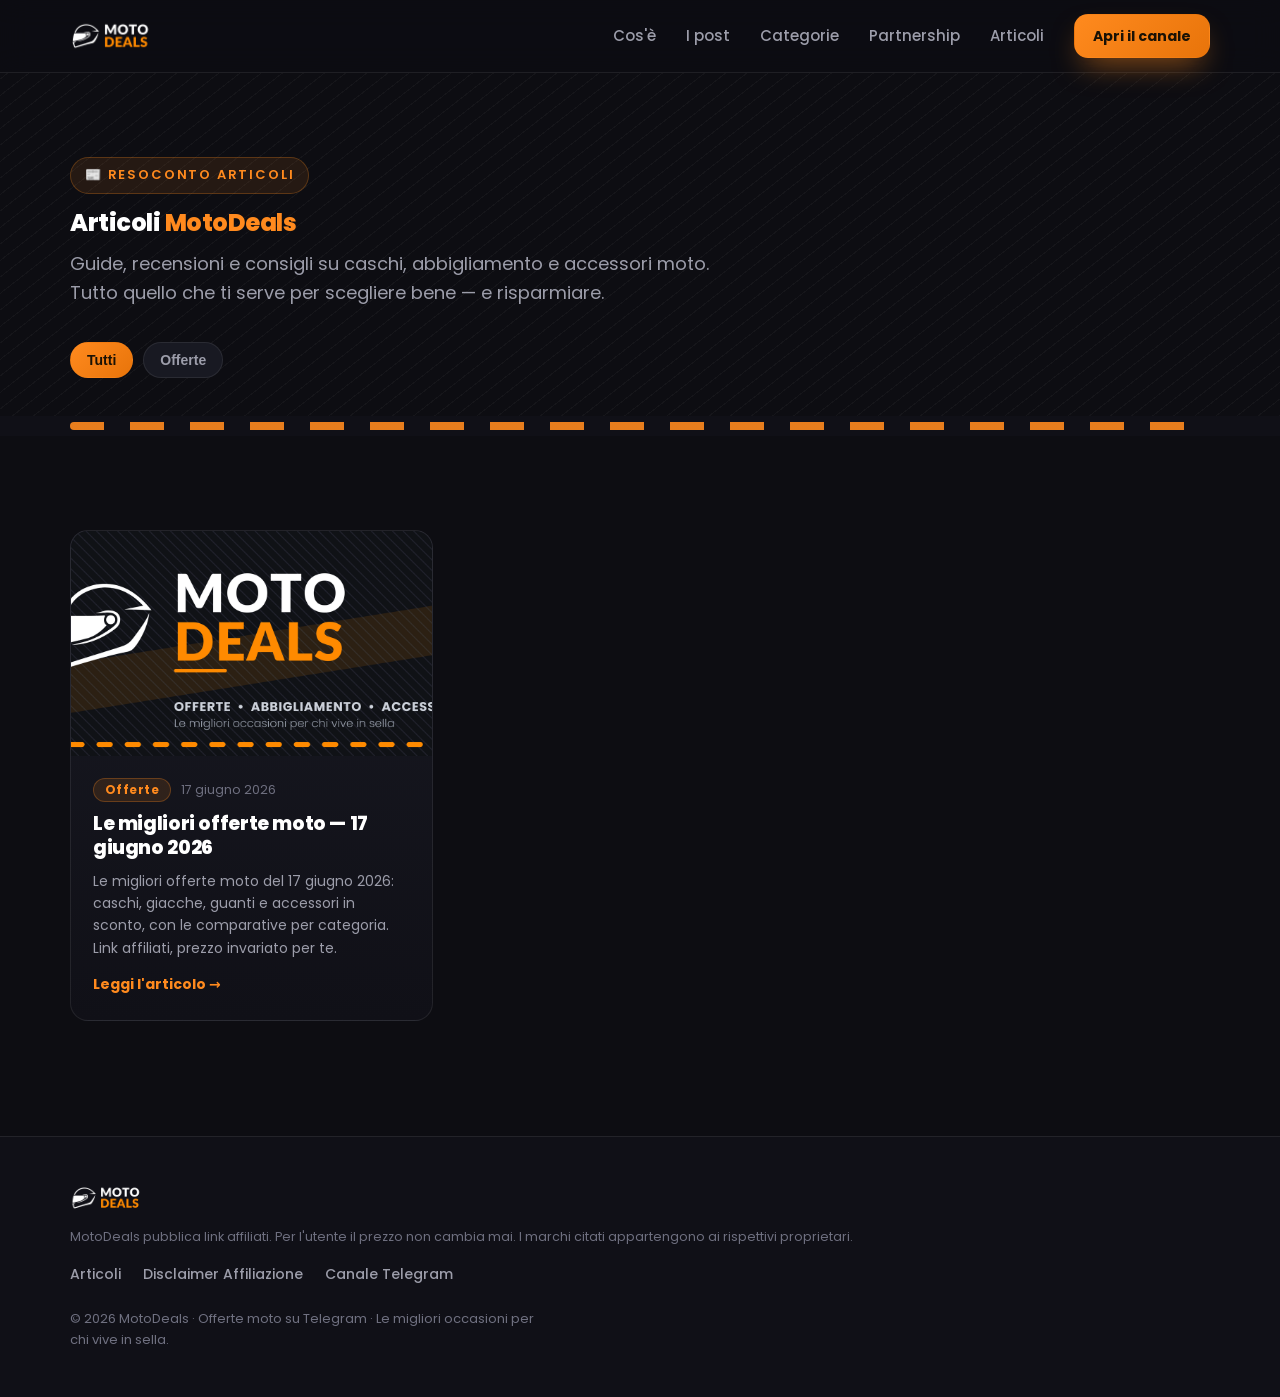
<file: blog.html>
<!DOCTYPE html>
<html lang="it">
<head>
<meta charset="UTF-8" />
<meta name="viewport" content="width=device-width, initial-scale=1.0" />
<title>Articoli — MotoDeals | Guide e consigli moto</title>
<meta name="description" content="Guide, recensioni e consigli su caschi, abbigliamento e accessori moto. Tutti gli articoli di MotoDeals, ordinati per data e categoria." />
<meta property="og:title" content="Articoli — MotoDeals" />
<meta property="og:description" content="Guide, recensioni e consigli su caschi, abbigliamento e accessori moto." />
<meta property="og:type" content="website" />

<link rel="icon" type="image/png" href="assets/logo-hex.png" />
<link rel="preconnect" href="https://fonts.googleapis.com" />
<link rel="preconnect" href="https://fonts.gstatic.com" crossorigin />
<link href="https://fonts.googleapis.com/css2?family=Poppins:wght@400;500;600;700;800;900&display=swap" rel="stylesheet" />
<link rel="stylesheet" href="styles.css" />
</head>
<body>

<!-- ============ NAV ============ -->
<header class="nav">
  <div class="wrap nav-inner">
    <a href="index.html#top" aria-label="MotoDeals — home"><img class="nav-logo" src="assets/logo-horizontal.png" alt="MotoDeals" /></a>
    <nav class="nav-links" id="navlinks">
      <a class="link" href="index.html#cos-e">Cos'è</a>
      <a class="link" href="index.html#post">I post</a>
      <a class="link" href="index.html#categorie">Categorie</a>
      <a class="link" href="index.html#partner">Partnership</a>
      <a class="link" href="blog.html">Articoli</a>
      <a class="btn btn-primary nav-cta" href="https://t.me/motodealsitalia" target="_blank" rel="noopener">Apri il canale</a>
    </nav>
    <div class="burger" id="burger" aria-label="Menu">
      <svg viewBox="0 0 24 24" fill="none" stroke="currentColor" stroke-width="2"><path d="M3 6h18M3 12h18M3 18h18"/></svg>
    </div>
  </div>
</header>

<!-- ============ HERO ARCHIVIO ============ -->
<section class="page-hero stripes">
  <div class="wrap">
    <span class="eyebrow">📰 Resoconto articoli</span>
    <h1 class="title" style="margin-top:16px">Articoli <span class="orange">MotoDeals</span></h1>
    <p class="lead">Guide, recensioni e consigli su caschi, abbigliamento e accessori moto. Tutto quello che ti serve per scegliere bene — e risparmiare.</p>
    <div class="cat-filter" id="catFilter"></div>
  </div>
</section>

<div class="road-wrap"><div class="wrap"><div class="road"></div></div></div>

<!-- ============ GRIGLIA ARTICOLI ============ -->
<section style="padding-top:clamp(36px,5vw,60px)">
  <div class="wrap">
    <div class="article-grid" id="articleGrid"></div>
    <p class="empty-state" id="emptyState" style="display:none">Nessun articolo pubblicato in questa categoria. Torna presto! 🏍️</p>
  </div>
</section>

<!-- ============ FOOTER ============ -->
<footer>
  <div class="wrap foot-inner">
    <div>
      <img class="foot-logo" src="assets/logo-horizontal.png" alt="MotoDeals" />
      <p class="disclosure">MotoDeals pubblica link affiliati. Per l'utente il prezzo non cambia mai. I marchi citati appartengono ai rispettivi proprietari.</p>
      <nav class="foot-links">
        <a href="blog.html">Articoli</a>
        <a href="disclaimer.html">Disclaimer Affiliazione</a>
        <a href="https://t.me/motodealsitalia" target="_blank" rel="noopener">Canale Telegram</a>
      </nav>
    </div>
    <p class="foot-note">© <span id="year"></span> MotoDeals · Offerte moto su Telegram · Le migliori occasioni per chi vive in sella.</p>
  </div>
</footer>

<script>
  document.getElementById('year').textContent = new Date().getFullYear();

  // mobile menu
  const burger = document.getElementById('burger');
  const links = document.getElementById('navlinks');
  burger.addEventListener('click', () => links.classList.toggle('open'));
  links.querySelectorAll('a').forEach(a => a.addEventListener('click', () => links.classList.remove('open')));

  // ---- helpers ----
  const esc = (s) => String(s == null ? '' : s)
    .replace(/&/g,'&amp;').replace(/</g,'&lt;').replace(/>/g,'&gt;')
    .replace(/"/g,'&quot;').replace(/'/g,'&#39;');
  const fmtDate = (iso) => {
    const d = new Date(iso + 'T00:00:00');
    if (isNaN(d)) return esc(iso);
    return d.toLocaleDateString('it-IT', { day:'numeric', month:'long', year:'numeric' });
  };
  const slugify = (s) => String(s||'').toLowerCase().normalize('NFD').replace(/[̀-ͯ]/g,'')
    .replace(/[^a-z0-9]+/g,'-').replace(/^-+|-+$/g,'').slice(0,80);

  // ---- elementi ----
  const grid = document.getElementById('articleGrid');
  const empty = document.getElementById('emptyState');
  const catFilter = document.getElementById('catFilter');

  // ---- stato ----
  let ALL = [];
  let categories = [];
  let activeCat = 'Tutti';

  function renderChips() {
    const cats = ['Tutti', ...categories];
    catFilter.innerHTML = cats.map(c =>
      `<button type="button" class="chip${c === activeCat ? ' active' : ''}" data-cat="${esc(c)}">${esc(c)}</button>`
    ).join('');
    catFilter.querySelectorAll('.chip').forEach(chip => {
      chip.addEventListener('click', () => { activeCat = chip.dataset.cat; renderChips(); renderGrid(); });
    });
  }

  function renderGrid() {
    const list = activeCat === 'Tutti' ? ALL : ALL.filter(a => a.category === activeCat);
    if (!list.length) { grid.innerHTML = ''; empty.style.display = 'block'; return; }
    empty.style.display = 'none';
    grid.innerHTML = list.map(a => `
      <a class="article-card" href="articolo.html?slug=${encodeURIComponent(a.slug || slugify(a.title))}">
        <img class="cover" src="${esc(a.cover)}" alt="${esc(a.title)}" loading="lazy" />
        <div class="body">
          <div class="meta">
            <span class="badge badge-cat">${esc(a.category || 'Articolo')}</span>
            <span>${fmtDate(a.date)}</span>
          </div>
          <h3>${esc(a.title)}</h3>
          <p>${esc(a.excerpt || '')}</p>
          <span class="read">Leggi l'articolo →</span>
        </div>
      </a>`).join('');
  }

  // ---- carica i dati da articles.json (gestito dal CMS) ----
  fetch('articles.json?_=' + Date.now(), { cache: 'no-store' })
    .then(r => r.ok ? r.json() : { articles: [] })
    .then(data => {
      ALL = (data.articles || [])
        .filter(a => a && a.status === 'published')
        .sort((a,b) => (b.date || '').localeCompare(a.date || ''));
      categories = [...new Set(ALL.map(a => a.category).filter(Boolean))].sort((a,b)=>a.localeCompare(b));
      renderChips();
      renderGrid();
    })
    .catch(() => { renderChips(); empty.style.display = 'block'; });
</script>
</body>
</html>
</file>
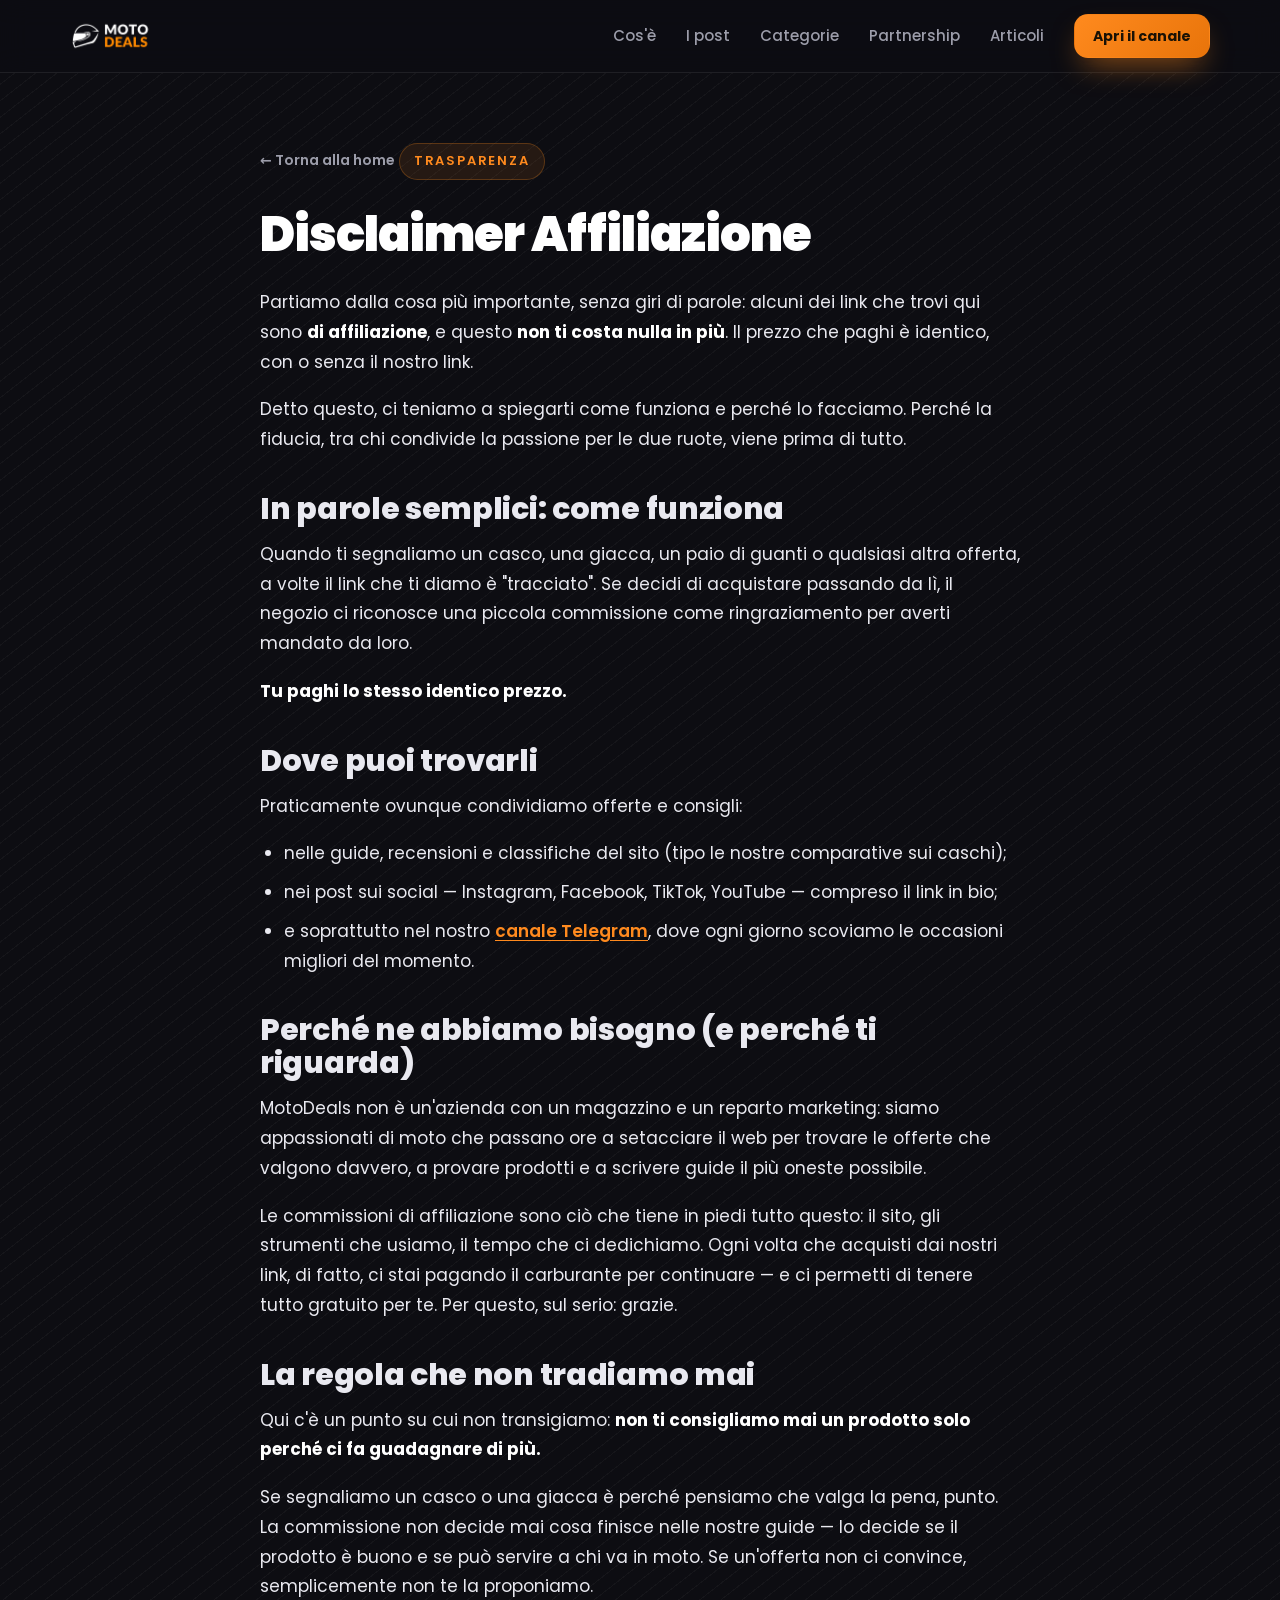
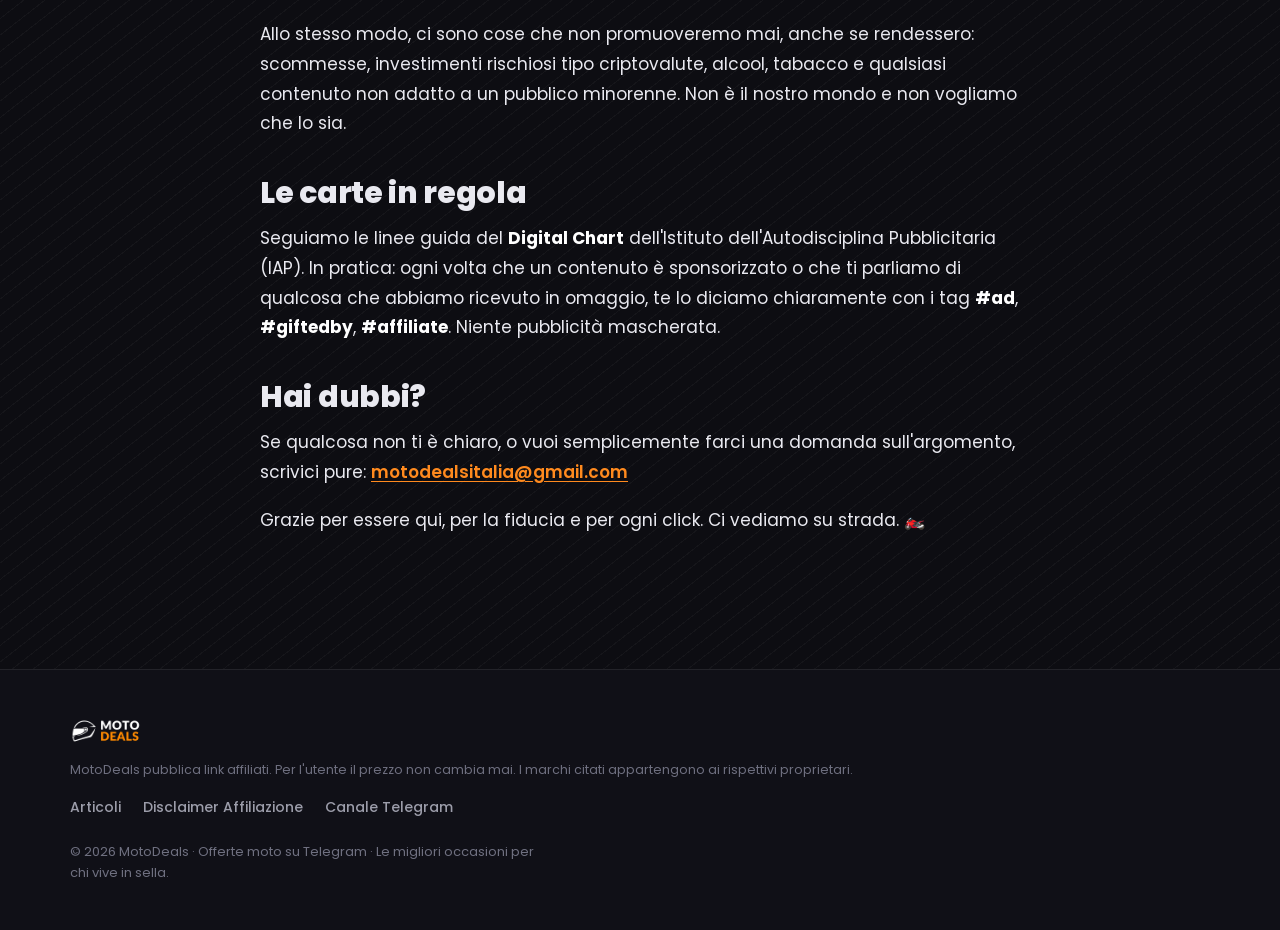
<file: disclaimer.html>
<!DOCTYPE html>
<html lang="it">
<head>
<meta charset="UTF-8" />
<meta name="viewport" content="width=device-width, initial-scale=1.0" />
<title>Disclaimer Affiliazione — MotoDeals</title>
<meta name="description" content="Trasparenza sui link di affiliazione di MotoDeals: come funzionano, perché li usiamo e le regole che seguiamo. Il prezzo per te non cambia mai." />
<meta property="og:title" content="Disclaimer Affiliazione — MotoDeals" />
<meta property="og:description" content="Trasparenza sui link di affiliazione: il prezzo per te non cambia mai." />
<meta property="og:type" content="website" />

<link rel="icon" type="image/png" href="assets/logo-hex.png" />
<link rel="preconnect" href="https://fonts.googleapis.com" />
<link rel="preconnect" href="https://fonts.gstatic.com" crossorigin />
<link href="https://fonts.googleapis.com/css2?family=Poppins:wght@400;500;600;700;800;900&display=swap" rel="stylesheet" />
<link rel="stylesheet" href="styles.css" />
</head>
<body>

<!-- ============ NAV ============ -->
<header class="nav">
  <div class="wrap nav-inner">
    <a href="index.html#top" aria-label="MotoDeals — home"><img class="nav-logo" src="assets/logo-horizontal.png" alt="MotoDeals" /></a>
    <nav class="nav-links" id="navlinks">
      <a class="link" href="index.html#cos-e">Cos'è</a>
      <a class="link" href="index.html#post">I post</a>
      <a class="link" href="index.html#categorie">Categorie</a>
      <a class="link" href="index.html#partner">Partnership</a>
      <a class="link" href="blog.html">Articoli</a>
      <a class="btn btn-primary nav-cta" href="https://t.me/motodealsitalia" target="_blank" rel="noopener">Apri il canale</a>
    </nav>
    <div class="burger" id="burger" aria-label="Menu">
      <svg viewBox="0 0 24 24" fill="none" stroke="currentColor" stroke-width="2"><path d="M3 6h18M3 12h18M3 18h18"/></svg>
    </div>
  </div>
</header>

<!-- ============ DISCLAIMER ============ -->
<section class="stripes" style="padding-top:clamp(40px,6vw,70px)">
  <div class="wrap">
    <article class="article">
      <a class="back-link" href="index.html">← Torna alla home</a>
      <span class="eyebrow">Trasparenza</span>
      <h1 style="margin-top:16px">Disclaimer Affiliazione</h1>

      <div class="article-body" style="margin-top:26px">
        <p>Partiamo dalla cosa più importante, senza giri di parole: alcuni dei link che trovi qui sono <strong>di affiliazione</strong>, e questo <strong>non ti costa nulla in più</strong>. Il prezzo che paghi è identico, con o senza il nostro link.</p>
        <p>Detto questo, ci teniamo a spiegarti come funziona e perché lo facciamo. Perché la fiducia, tra chi condivide la passione per le due ruote, viene prima di tutto.</p>

        <h2>In parole semplici: come funziona</h2>
        <p>Quando ti segnaliamo un casco, una giacca, un paio di guanti o qualsiasi altra offerta, a volte il link che ti diamo è "tracciato". Se decidi di acquistare passando da lì, il negozio ci riconosce una piccola commissione come ringraziamento per averti mandato da loro.</p>
        <p><strong>Tu paghi lo stesso identico prezzo.</strong></p>

        <h2>Dove puoi trovarli</h2>
        <p>Praticamente ovunque condividiamo offerte e consigli:</p>
        <ul>
          <li>nelle guide, recensioni e classifiche del sito (tipo le nostre comparative sui caschi);</li>
          <li>nei post sui social — Instagram, Facebook, TikTok, YouTube — compreso il link in bio;</li>
          <li>e soprattutto nel nostro <a href="https://t.me/motodealsitalia" target="_blank" rel="noopener">canale Telegram</a>, dove ogni giorno scoviamo le occasioni migliori del momento.</li>
        </ul>

        <h2>Perché ne abbiamo bisogno (e perché ti riguarda)</h2>
        <p>MotoDeals non è un'azienda con un magazzino e un reparto marketing: siamo appassionati di moto che passano ore a setacciare il web per trovare le offerte che valgono davvero, a provare prodotti e a scrivere guide il più oneste possibile.</p>
        <p>Le commissioni di affiliazione sono ciò che tiene in piedi tutto questo: il sito, gli strumenti che usiamo, il tempo che ci dedichiamo. Ogni volta che acquisti dai nostri link, di fatto, ci stai pagando il carburante per continuare — e ci permetti di tenere tutto gratuito per te. Per questo, sul serio: grazie.</p>

        <h2>La regola che non tradiamo mai</h2>
        <p>Qui c'è un punto su cui non transigiamo: <strong>non ti consigliamo mai un prodotto solo perché ci fa guadagnare di più.</strong></p>
        <p>Se segnaliamo un casco o una giacca è perché pensiamo che valga la pena, punto. La commissione non decide mai cosa finisce nelle nostre guide — lo decide se il prodotto è buono e se può servire a chi va in moto. Se un'offerta non ci convince, semplicemente non te la proponiamo.</p>
        <p>Allo stesso modo, ci sono cose che non promuoveremo mai, anche se rendessero: scommesse, investimenti rischiosi tipo criptovalute, alcool, tabacco e qualsiasi contenuto non adatto a un pubblico minorenne. Non è il nostro mondo e non vogliamo che lo sia.</p>

        <h2>Le carte in regola</h2>
        <p>Seguiamo le linee guida del <strong>Digital Chart</strong> dell'Istituto dell'Autodisciplina Pubblicitaria (IAP). In pratica: ogni volta che un contenuto è sponsorizzato o che ti parliamo di qualcosa che abbiamo ricevuto in omaggio, te lo diciamo chiaramente con i tag <strong>#ad</strong>, <strong>#giftedby</strong>, <strong>#affiliate</strong>. Niente pubblicità mascherata.</p>

        <h2>Hai dubbi?</h2>
        <p>Se qualcosa non ti è chiaro, o vuoi semplicemente farci una domanda sull'argomento, scrivici pure: <a href="mailto:motodealsitalia@gmail.com">motodealsitalia@gmail.com</a></p>
        <p>Grazie per essere qui, per la fiducia e per ogni click. Ci vediamo su strada. 🏍️</p>
      </div>
    </article>
  </div>
</section>

<!-- ============ FOOTER ============ -->
<footer>
  <div class="wrap foot-inner">
    <div>
      <img class="foot-logo" src="assets/logo-horizontal.png" alt="MotoDeals" />
      <p class="disclosure">MotoDeals pubblica link affiliati. Per l'utente il prezzo non cambia mai. I marchi citati appartengono ai rispettivi proprietari.</p>
      <nav class="foot-links">
        <a href="blog.html">Articoli</a>
        <a href="disclaimer.html">Disclaimer Affiliazione</a>
        <a href="https://t.me/motodealsitalia" target="_blank" rel="noopener">Canale Telegram</a>
      </nav>
    </div>
    <p class="foot-note">© <span id="year"></span> MotoDeals · Offerte moto su Telegram · Le migliori occasioni per chi vive in sella.</p>
  </div>
</footer>

<script>
  document.getElementById('year').textContent = new Date().getFullYear();
  const burger = document.getElementById('burger');
  const links = document.getElementById('navlinks');
  burger.addEventListener('click', () => links.classList.toggle('open'));
  links.querySelectorAll('a').forEach(a => a.addEventListener('click', () => links.classList.remove('open')));
</script>
</body>
</html>
</file>
<file: styles.css>
/* ===== MotoDeals - stile condiviso (estratto da index.html, verbatim) ===== */
  :root{
    --bg:#0d0d12;
    --bg-2:#101017;
    --surface:#181922;
    --surface-2:#20212c;
    --border:rgba(255,255,255,.08);
    --border-strong:rgba(255,255,255,.14);
    --orange:#ff8a1e;
    --orange-2:#ffab4d;
    --orange-deep:#e8740a;
    --text:#ffffff;
    --muted:#9c9daa;
    --muted-2:#6f7080;
    --green:#2fbf71;
    --radius:18px;
    --maxw:1140px;
    --shadow:0 30px 70px -25px rgba(0,0,0,.8);
  }

  *{box-sizing:border-box;margin:0;padding:0}
  html{scroll-behavior:smooth}
  body{
    font-family:'Poppins',system-ui,Segoe UI,Arial,sans-serif;
    background:var(--bg);
    color:var(--text);
    line-height:1.6;
    -webkit-font-smoothing:antialiased;
    overflow-x:hidden;
  }
  /* diagonal pinstripe motif, like the brand banner */
  .stripes{
    position:relative;
  }
  .stripes::before{
    content:"";
    position:absolute;inset:0;
    background-image:repeating-linear-gradient(
      -38deg,
      rgba(255,255,255,.035) 0px,
      rgba(255,255,255,.035) 1px,
      transparent 1px,
      transparent 13px
    );
    pointer-events:none;
    z-index:0;
  }
  .wrap{width:min(var(--maxw),92vw);margin-inline:auto;position:relative;z-index:1}
  a{color:inherit;text-decoration:none}
  img{max-width:100%;display:block}
  section{padding:clamp(60px,9vw,120px) 0;position:relative}

  .eyebrow{
    display:inline-flex;align-items:center;gap:8px;
    font-size:13px;font-weight:600;letter-spacing:.14em;text-transform:uppercase;
    color:var(--orange);
    background:rgba(255,138,30,.1);
    border:1px solid rgba(255,138,30,.25);
    padding:7px 14px;border-radius:999px;
  }
  h1,h2,h3{line-height:1.1;font-weight:800;letter-spacing:-.02em}
  h2.title{font-size:clamp(28px,4.4vw,46px);font-weight:900}
  .lead{color:var(--muted);font-size:clamp(16px,1.6vw,18px);max-width:62ch}
  .center{text-align:center}
  .center .lead{margin-inline:auto}
  .orange{color:var(--orange)}

  /* buttons */
  .btn{
    display:inline-flex;align-items:center;gap:10px;
    font-weight:700;font-size:16px;
    padding:15px 26px;border-radius:14px;
    border:1px solid transparent;cursor:pointer;
    transition:transform .15s ease, box-shadow .2s ease, background .2s ease;
    white-space:nowrap;
  }
  .btn svg{width:20px;height:20px}
  .btn-primary{
    background:linear-gradient(135deg,var(--orange),var(--orange-deep));
    color:#1a1205;
    box-shadow:0 14px 30px -10px rgba(255,138,30,.6);
  }
  .btn-primary:hover{transform:translateY(-2px);box-shadow:0 20px 40px -12px rgba(255,138,30,.75)}
  .btn-ghost{background:var(--surface);border-color:var(--border-strong);color:#fff}
  .btn-ghost:hover{transform:translateY(-2px);border-color:var(--orange);color:var(--orange)}

  /* NAV */
  header.nav{
    position:sticky;top:0;z-index:50;
    background:rgba(13,13,18,.72);
    backdrop-filter:blur(14px);
    border-bottom:1px solid var(--border);
  }
  .nav-inner{display:flex;align-items:center;justify-content:space-between;height:72px}
  .nav-logo{height:34px;width:auto}
  .nav-links{display:flex;align-items:center;gap:30px}
  .nav-links a.link{color:var(--muted);font-weight:500;font-size:15px;transition:color .15s}
  .nav-links a.link:hover{color:#fff}
  .nav-cta{padding:10px 18px;font-size:14px}
  .burger{display:none}

  /* HERO */
  .hero{padding-top:clamp(50px,7vw,90px);overflow:hidden}
  .hero-grid{display:grid;grid-template-columns:1.1fr .9fr;gap:56px;align-items:center}
  .hero h1{font-size:clamp(38px,6vw,68px);font-weight:900;margin:22px 0 18px}
  .hero h1 .sub{display:block;color:var(--muted);font-weight:700;font-size:.42em;letter-spacing:0;margin-top:14px}
  .hero .lead{font-size:clamp(16px,1.7vw,19px)}
  .hero-cta{display:flex;gap:14px;flex-wrap:wrap;margin-top:32px}
  .hero-trust{display:flex;gap:22px;flex-wrap:wrap;margin-top:30px;color:var(--muted);font-size:14px}
  .hero-trust span{display:inline-flex;align-items:center;gap:8px}
  .hero-trust svg{width:18px;height:18px;color:var(--green)}

  /* hero visual: circular logo + floating post card */
  .hero-visual{position:relative;display:flex;justify-content:center;align-items:center;min-height:440px}
  .glow{position:absolute;width:420px;height:420px;border-radius:50%;
    background:radial-gradient(circle,rgba(255,138,30,.35),transparent 62%);filter:blur(20px);z-index:0}
  .hero-logo{width:300px;max-width:70%;position:relative;z-index:1;filter:drop-shadow(0 25px 50px rgba(0,0,0,.6))}
  .hero-card{
    position:absolute;right:-6px;bottom:-12px;width:180px;z-index:2;
    border-radius:16px;overflow:hidden;border:1px solid var(--border-strong);
    box-shadow:var(--shadow);transform:rotate(3deg);
    animation:float 5s ease-in-out infinite;
  }
  .hero-card-2{left:-6px;top:0;bottom:auto;transform:rotate(-4deg);width:158px;animation-delay:-2.5s}
  @keyframes float{0%,100%{transform:translateY(0) rotate(3deg)}50%{transform:translateY(-14px) rotate(3deg)}}

  /* dashed road divider */
  .road{height:8px;width:100%;
    background:repeating-linear-gradient(90deg,var(--orange) 0 34px,transparent 34px 60px);
    opacity:.9;border-radius:4px;margin:0}
  .road-wrap{padding:6px 0;background:var(--bg-2)}

  /* STATS */
  .stats{background:var(--bg-2);border-block:1px solid var(--border)}
  .stats-grid{display:grid;grid-template-columns:repeat(4,1fr);gap:24px;text-align:center}
  .stat .num{font-size:clamp(32px,4vw,46px);font-weight:900;color:var(--orange);line-height:1}
  .stat .lbl{color:var(--muted);font-size:14px;font-weight:500;margin-top:8px}

  /* generic grid of cards */
  .cards{display:grid;grid-template-columns:repeat(3,1fr);gap:24px;margin-top:54px}
  .card{
    background:linear-gradient(180deg,var(--surface),var(--bg-2));
    border:1px solid var(--border);border-radius:var(--radius);
    padding:30px 26px;transition:transform .2s ease,border-color .2s ease;
  }
  .card:hover{transform:translateY(-6px);border-color:rgba(255,138,30,.4)}
  .card .ico{
    width:54px;height:54px;border-radius:14px;display:grid;place-items:center;margin-bottom:18px;
    background:rgba(255,138,30,.12);border:1px solid rgba(255,138,30,.25);color:var(--orange);
  }
  .card .ico svg{width:28px;height:28px}
  .card h3{font-size:20px;margin-bottom:8px}
  .card p{color:var(--muted);font-size:15px}

  /* section header */
  .sec-head{max-width:720px}
  .sec-head.center{margin-inline:auto}

  /* SHOWCASE posts */
  .showcase{background:var(--bg-2);border-block:1px solid var(--border)}
  .posts{display:flex;gap:30px;justify-content:center;flex-wrap:wrap;margin-top:50px}
  .post-shot{width:255px;max-width:80vw;border-radius:18px;overflow:hidden;
    border:1px solid var(--border-strong);box-shadow:var(--shadow);transition:transform .2s}
  .post-shot:hover{transform:translateY(-8px) scale(1.02)}
  .anatomy{display:grid;grid-template-columns:repeat(3,1fr);gap:18px;margin-top:48px}
  .anatomy li{list-style:none;background:var(--surface);border:1px solid var(--border);
    border-radius:14px;padding:18px 20px;display:flex;gap:14px;align-items:flex-start}
  .anatomy .dot{flex:0 0 auto;width:30px;height:30px;border-radius:9px;display:grid;place-items:center;
    background:rgba(255,138,30,.14);color:var(--orange);font-weight:800;font-size:14px}
  .anatomy h4{font-size:15px;font-weight:700;margin-bottom:2px}
  .anatomy p{color:var(--muted);font-size:13.5px;line-height:1.5}

  /* CATEGORIES */
  .cat-grid{display:grid;grid-template-columns:repeat(3,1fr);gap:24px;margin-top:50px}
  .cat{position:relative;overflow:hidden;border-radius:var(--radius);
    background:linear-gradient(135deg,var(--surface-2),var(--bg));
    border:1px solid var(--border);padding:34px 28px;transition:.2s}
  .cat:hover{border-color:rgba(255,138,30,.5);transform:translateY(-6px)}
  .cat .ico{width:60px;height:60px;border-radius:16px;display:grid;place-items:center;color:#1a1205;
    background:linear-gradient(135deg,var(--orange),var(--orange-deep));margin-bottom:20px}
  .cat .ico svg{width:32px;height:32px}
  .cat h3{font-size:22px;margin-bottom:6px}
  .cat p{color:var(--muted);font-size:14.5px}

  /* WHY / partner pitch */
  .why{background:var(--bg-2);border-block:1px solid var(--border)}
  .why-grid{display:grid;grid-template-columns:repeat(2,1fr);gap:22px;margin-top:50px}
  .why-item{display:flex;gap:16px;align-items:flex-start;
    background:var(--surface);border:1px solid var(--border);border-radius:14px;padding:24px}
  .why-item .check{flex:0 0 auto;width:42px;height:42px;border-radius:12px;display:grid;place-items:center;
    background:rgba(47,191,113,.14);color:var(--green)}
  .why-item .check svg{width:22px;height:22px}
  .why-item h4{font-size:17px;margin-bottom:4px}
  .why-item p{color:var(--muted);font-size:14.5px}

  /* HOW IT WORKS pipeline */
  .steps{display:grid;grid-template-columns:repeat(5,1fr);gap:16px;margin-top:54px}
  .step{text-align:center;position:relative;padding:0 6px}
  .step .n{width:52px;height:52px;border-radius:50%;display:grid;place-items:center;margin:0 auto 14px;
    font-weight:900;font-size:18px;color:var(--orange);
    background:var(--surface);border:1px solid rgba(255,138,30,.35)}
  .step h4{font-size:15.5px;margin-bottom:4px}
  .step p{color:var(--muted);font-size:13px}
  .step:not(:last-child)::after{content:"";position:absolute;top:26px;right:-8px;width:16px;height:2px;
    background:rgba(255,138,30,.4)}

  /* BANNER strip */
  .banner-strip img{width:100%;border-radius:var(--radius);border:1px solid var(--border)}

  /* CTA / contact */
  .cta-box{
    background:
      radial-gradient(120% 140% at 100% 0%,rgba(255,138,30,.18),transparent 55%),
      linear-gradient(180deg,var(--surface),var(--bg-2));
    border:1px solid var(--border-strong);border-radius:26px;
    padding:clamp(40px,6vw,70px);text-align:center;position:relative;overflow:hidden
  }
  .cta-box h2{font-size:clamp(28px,4vw,42px);font-weight:900;margin-bottom:14px}
  .cta-box .lead{margin:0 auto 30px}
  .cta-actions{display:flex;gap:14px;justify-content:center;flex-wrap:wrap}
  .contact-row{display:flex;gap:14px;justify-content:center;flex-wrap:wrap;margin-top:26px;
    color:var(--muted);font-size:15px}
  .contact-row a{display:inline-flex;align-items:center;gap:8px;color:#fff;font-weight:500}
  .contact-row a:hover{color:var(--orange)}
  .contact-row svg{width:18px;height:18px;color:var(--orange)}

  /* FOOTER */
  footer{border-top:1px solid var(--border);padding:46px 0;background:var(--bg-2)}
  .foot-inner{display:flex;justify-content:space-between;align-items:center;gap:24px;flex-wrap:wrap}
  .foot-logo{height:30px}
  .foot-note{color:var(--muted-2);font-size:13px;max-width:60ch}
  .disclosure{margin-top:14px;color:var(--muted-2);font-size:12.5px}

  /* reveal animation */
  .reveal{opacity:0;transform:translateY(26px);transition:opacity .6s ease,transform .6s ease}
  .reveal.in{opacity:1;transform:none}

  /* RESPONSIVE */
  @media (max-width:900px){
    .hero-grid{grid-template-columns:1fr;gap:40px}
    .hero-visual{min-height:360px;order:-1}
    .cards,.anatomy,.cat-grid,.why-grid{grid-template-columns:1fr}
    .stats-grid{grid-template-columns:repeat(2,1fr);gap:30px}
    .steps{grid-template-columns:repeat(2,1fr);gap:26px}
    .step:not(:last-child)::after{display:none}
    .nav-links{display:none}
    .nav-links.open{
      display:flex;flex-direction:column;align-items:flex-start;gap:18px;
      position:absolute;top:72px;left:0;right:0;background:var(--bg-2);
      border-bottom:1px solid var(--border);padding:24px 4vw}
    .nav-links.open .nav-cta{width:100%;justify-content:center}
    .burger{display:grid;place-items:center;width:44px;height:44px;border-radius:12px;
      background:var(--surface);border:1px solid var(--border);cursor:pointer}
    .burger svg{width:24px;height:24px;color:#fff}
  }
  @media (max-width:520px){
    .stats-grid{grid-template-columns:repeat(2,1fr)}
    .steps{grid-template-columns:1fr}
    .hero-cta .btn{flex:1 1 100%;justify-content:center}
  }

  /* =========================================================
     AGGIUNTE — Articoli (blog), Disclaimer, footer links
     Coerenti con i token e i componenti già definiti sopra.
     ========================================================= */

  /* footer link row */
  .foot-links{display:flex;gap:22px;flex-wrap:wrap;margin-top:16px}
  .foot-links a{color:var(--muted);font-size:14px;font-weight:500;transition:color .15s}
  .foot-links a:hover{color:var(--orange)}

  /* Disclaimer placeholder box */
  .disclaimer-box{
    margin-top:30px;
    border:1.5px dashed var(--border-strong);
    border-radius:var(--radius);
    background:linear-gradient(180deg,var(--surface),var(--bg-2));
    padding:clamp(28px,4vw,46px);
    text-align:center;
  }
  .disclaimer-placeholder{
    color:var(--muted);font-size:15px;max-width:60ch;margin-inline:auto;
  }
  .disclaimer-placeholder .ph-tag{
    display:inline-block;margin-bottom:10px;
    font-size:12px;font-weight:700;letter-spacing:.12em;text-transform:uppercase;
    color:var(--orange);
  }

  /* generic inner page hero (blog + article) */
  .page-hero{padding:clamp(48px,7vw,84px) 0 clamp(20px,3vw,30px)}
  .page-hero .lead{margin-top:14px}

  /* badges (status / category) */
  .badge{display:inline-flex;align-items:center;gap:6px;font-size:12px;font-weight:700;
    letter-spacing:.04em;padding:5px 11px;border-radius:999px;line-height:1}
  .badge-cat{color:var(--orange);background:rgba(255,138,30,.12);border:1px solid rgba(255,138,30,.28)}
  .badge-pub{color:var(--green);background:rgba(47,191,113,.12);border:1px solid rgba(47,191,113,.3)}
  .badge-draft{color:var(--muted);background:var(--surface-2);border:1px solid var(--border-strong)}

  /* category filter chips (archive) */
  .cat-filter{display:flex;gap:10px;flex-wrap:wrap;margin:34px 0 8px}
  .chip{font-size:14px;font-weight:600;color:var(--muted);cursor:pointer;
    padding:9px 16px;border-radius:999px;background:var(--surface);
    border:1px solid var(--border);transition:.15s;white-space:nowrap}
  .chip:hover{color:#fff;border-color:var(--border-strong)}
  .chip.active{color:#1a1205;background:linear-gradient(135deg,var(--orange),var(--orange-deep));border-color:transparent}

  /* archive grid of article cards */
  .article-grid{display:grid;grid-template-columns:repeat(3,1fr);gap:26px;margin-top:34px}
  .article-card{
    display:flex;flex-direction:column;overflow:hidden;
    background:linear-gradient(180deg,var(--surface),var(--bg-2));
    border:1px solid var(--border);border-radius:var(--radius);
    transition:transform .2s ease,border-color .2s ease;
  }
  .article-card:hover{transform:translateY(-6px);border-color:rgba(255,138,30,.4)}
  .article-card .cover{aspect-ratio:16/10;width:100%;object-fit:cover;background:var(--surface-2)}
  .article-card .body{padding:22px 22px 24px;display:flex;flex-direction:column;gap:10px;flex:1}
  .article-card .meta{display:flex;align-items:center;gap:10px;flex-wrap:wrap;font-size:12.5px;color:var(--muted-2)}
  .article-card h3{font-size:19px;line-height:1.25}
  .article-card p{color:var(--muted);font-size:14px;flex:1}
  .article-card .read{color:var(--orange);font-weight:700;font-size:14px;margin-top:4px}
  .empty-state{text-align:center;color:var(--muted);padding:60px 0}

  /* single article */
  .article{max-width:760px;margin-inline:auto}
  .back-link{display:inline-flex;align-items:center;gap:8px;color:var(--muted);
    font-weight:600;font-size:14px;margin-bottom:22px;transition:color .15s}
  .back-link:hover{color:var(--orange)}
  .article-meta{display:flex;align-items:center;gap:12px;flex-wrap:wrap;
    color:var(--muted-2);font-size:14px;margin:14px 0 24px}
  .article h1{font-size:clamp(30px,5vw,48px);font-weight:900;letter-spacing:-.02em}
  .article-cover{width:100%;border-radius:var(--radius);border:1px solid var(--border-strong);
    box-shadow:var(--shadow);margin:6px 0 34px;aspect-ratio:16/9;object-fit:cover}
  .article-tags{display:flex;gap:10px;flex-wrap:wrap;margin:36px 0}
  .tag{font-size:13px;color:var(--muted);background:var(--surface);
    border:1px solid var(--border);border-radius:999px;padding:6px 13px}

  /* article body typography */
  .article-body{font-size:17px;line-height:1.75;color:#e9e9f0}
  .article-body > *:first-child{margin-top:0}
  .article-body h2{font-size:clamp(23px,3vw,30px);font-weight:800;margin:38px 0 14px;letter-spacing:-.01em}
  .article-body h3{font-size:clamp(19px,2.4vw,23px);font-weight:700;margin:30px 0 10px}
  .article-body p{margin:0 0 18px}
  .article-body ul,.article-body ol{margin:0 0 18px;padding-left:24px}
  .article-body li{margin-bottom:9px}
  .article-body a{color:var(--orange);font-weight:600;text-decoration:underline;text-underline-offset:3px}
  .article-body a:hover{color:var(--orange-2)}
  .article-body img{border-radius:14px;border:1px solid var(--border);margin:22px 0}
  .article-body blockquote{margin:22px 0;padding:6px 0 6px 22px;border-left:3px solid var(--orange);
    color:var(--muted);font-style:italic}
  .article-body strong{color:#fff}
  .article-body figure{margin:22px 0}
  .article-body figcaption{color:var(--muted-2);font-size:13.5px;text-align:center;margin-top:8px}

  /* tabelle dentro gli articoli (es. resoconti offerte) */
  .article-body .table-scroll{overflow-x:auto;margin:20px 0;border-radius:12px;-webkit-overflow-scrolling:touch}
  .article-body table{width:100%;border-collapse:collapse;font-size:13.5px;
    background:var(--surface);border:1px solid var(--border);border-radius:12px;overflow:hidden}
  .article-body th,.article-body td{padding:10px 12px;text-align:left;border-bottom:1px solid var(--border);vertical-align:top}
  .article-body th{background:var(--surface-2);color:var(--muted);font-weight:600;
    font-size:11.5px;text-transform:uppercase;letter-spacing:.4px;white-space:nowrap}
  .article-body tr:last-child td{border-bottom:none}
  .article-body td.n{color:var(--muted-2)}
  .article-body td.p{font-weight:700;color:var(--orange);white-space:nowrap}
  .article-body td.old{color:var(--muted-2);text-decoration:line-through;white-space:nowrap}
  .article-body td.disc{font-weight:700;color:var(--green);white-space:nowrap}
  .article-body td.t{min-width:240px;max-width:420px}
  .article-body table a{color:var(--orange);font-weight:600;white-space:nowrap;text-decoration:none}
  .article-body table a:hover{color:var(--orange-2)}

  /* article footer CTA */
  .article-cta{margin-top:48px;background:
      radial-gradient(120% 140% at 100% 0%,rgba(255,138,30,.18),transparent 55%),
      linear-gradient(180deg,var(--surface),var(--bg-2));
    border:1px solid var(--border-strong);border-radius:22px;padding:clamp(28px,4vw,44px);text-align:center}
  .article-cta h3{font-size:clamp(20px,3vw,26px);font-weight:900;margin-bottom:10px}
  .article-cta p{color:var(--muted);margin:0 auto 22px;max-width:48ch}

  @media (max-width:900px){
    .article-grid{grid-template-columns:1fr 1fr}
  }
  @media (max-width:600px){
    .article-grid{grid-template-columns:1fr}
  }
</file>
